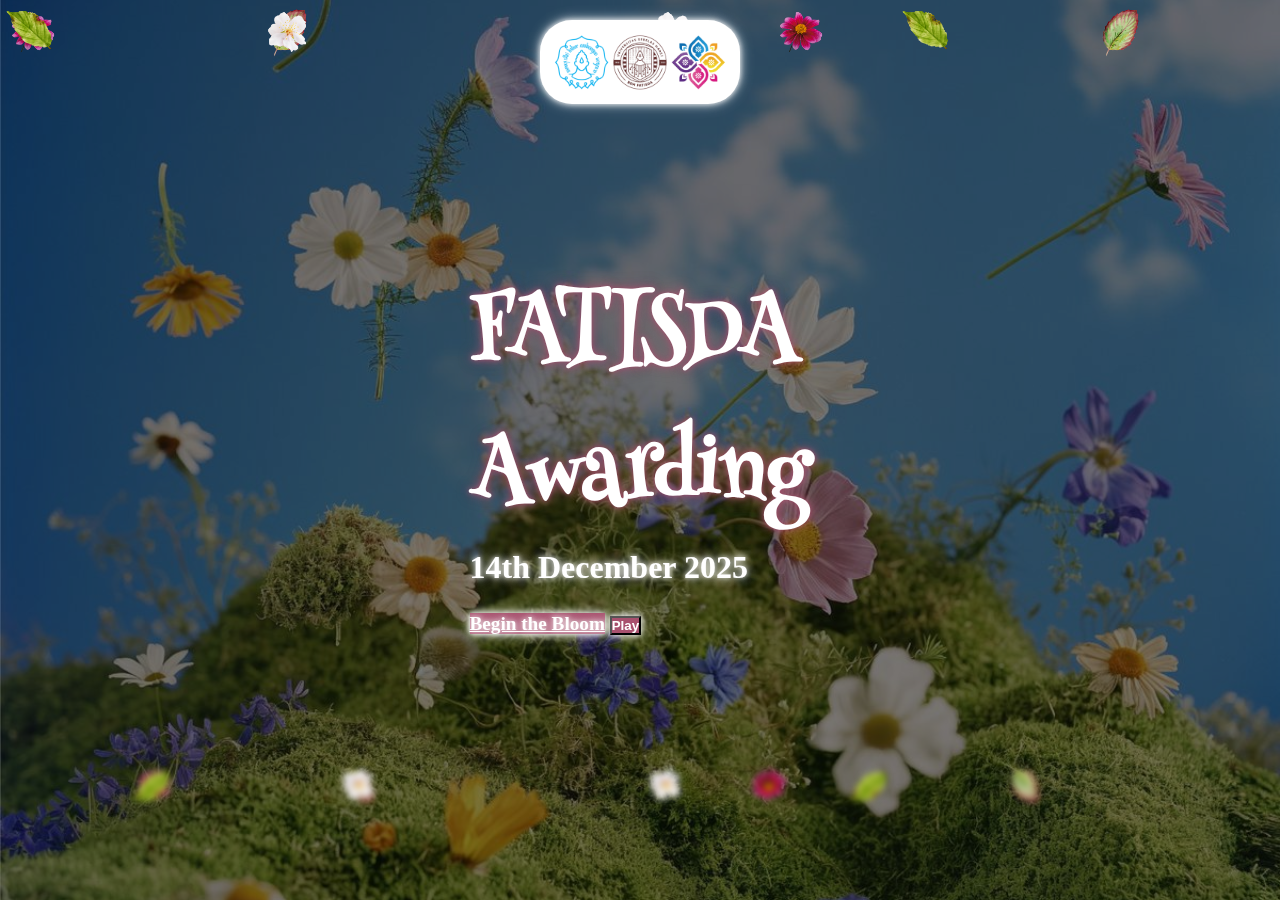
<file: index.html>
<!doctype html>
<html lang="en">
  <head>
    <meta charset="utf-8">
    <meta name="viewport" content="width=device-width, initial-scale=1">
    <title>FATISDA AWARDING</title>
    
    <link href="https://cdn.jsdelivr.net/npm/bootstrap@5.3.8/dist/css/bootstrap.min.css" rel="stylesheet" integrity="sha384-sRIl4kxILFvY47J16cr9ZwB07vP4J8+LH7qKQnuqkuIAvNWLzeN8tE5YBujZqJLB" crossorigin="anonymous">
    <link rel="preconnect" href="https://fonts.googleapis.com">
    <link rel="preconnect" href="https://fonts.gstatic.com" crossorigin>
    <link href="https://fonts.googleapis.com/css2?family=Henny+Penny&family=Mountains+of+Christmas:wght@400;700&display=swap" rel="stylesheet">
    <link rel="stylesheet" href="styles.css">
    <link rel="stylesheet" href="bg.css">
    </head>
  <body>

    <section id="hero" class="hero w-100 h-100 p-3 mx-auto text-center d-flex justify-content-center align-items-center">
            
        <div class="set" style="pointer-events:none;">

            <div><img src="img/daun1.png"></div>
            <div><img src="img/bunga1.png"></div>
            <div><img src="img/daun2.png"></div>
            <div><img src="img/bunga2.png"></div>
            <div><img src="img/daun1.png"></div>
            <div><img src="img/bunga1.png"></div>
            <div><img src="img/daun2.png"></div>
            <div><img src="img/bunga2.png"></div>
        </div>

        <div class="set set2">
            <div><img src="img/daun1.png"></div>
            <div><img src="img/bunga1.png"></div>
            <div><img src="img/daun2.png"></div>
            <div><img src="img/bunga2.png"></div>
            <div><img src="img/daun1.png"></div>
            <div><img src="img/bunga1.png"></div>
            <div><img src="img/daun2.png"></div>
            <div><img src="img/bunga2.png"></div>
        </div>

        <div class="set set3">
            <div><img src="img/daun1.png"></div>
            <div><img src="img/bunga1.png"></div>
            <div><img src="img/daun2.png"></div>
            <div><img src="img/bunga2.png"></div>
            <div><img src="img/daun1.png"></div>
            <div><img src="img/bunga1.png"></div>
            <div><img src="img/daun2.png"></div>
            <div><img src="img/bunga2.png"></div>
        </div>

        <main>
          <img src="img/logofix.png" alt="Arunika Aksara Logo" class="mb-4 logo-img">
            <h1 class="glow">FATISDA</h1> 
            <h1 class="glow">Awarding</h1>
            <h3 class="glow">14th December 2025</h3>
            <a href="envelope.html" class="btn btn-lg">Begin the Bloom</a>
            <button class="btn btn-lg" onclick="toggleMusic()" id="musicBtn">Play</button>

            <audio id="bgMusic" src="audio/coffeetime.mp3" loop></audio>
        </main>

    </section>

    <script>
function playMusic() {
    const music = document.getElementById("bgMusic");
    music.play();
}
</script>

<script>
let isPlaying = false;

function toggleMusic() {
    const music = document.getElementById("bgMusic");
    const btn = document.getElementById("musicBtn");

    if (!isPlaying) {
        music.play();
        isPlaying = true;
        btn.innerText = "Pause"; 
    } else {
        music.pause();
        isPlaying = false;
        btn.innerText = "Play"; 
    }
}
</script>
    
    <script src="https://cdn.jsdelivr.net/npm/bootstrap@5.3.8/dist/js/bootstrap.bundle.min.js" integrity="sha384-FKyoEForCGlyvwx9Hj09JcYn3nv7wiPVlz7YYwJrWVcXK/BmnVDxM+D2scQbITxI" crossorigin="anonymous"></script>
  </body>

</html>
</file>
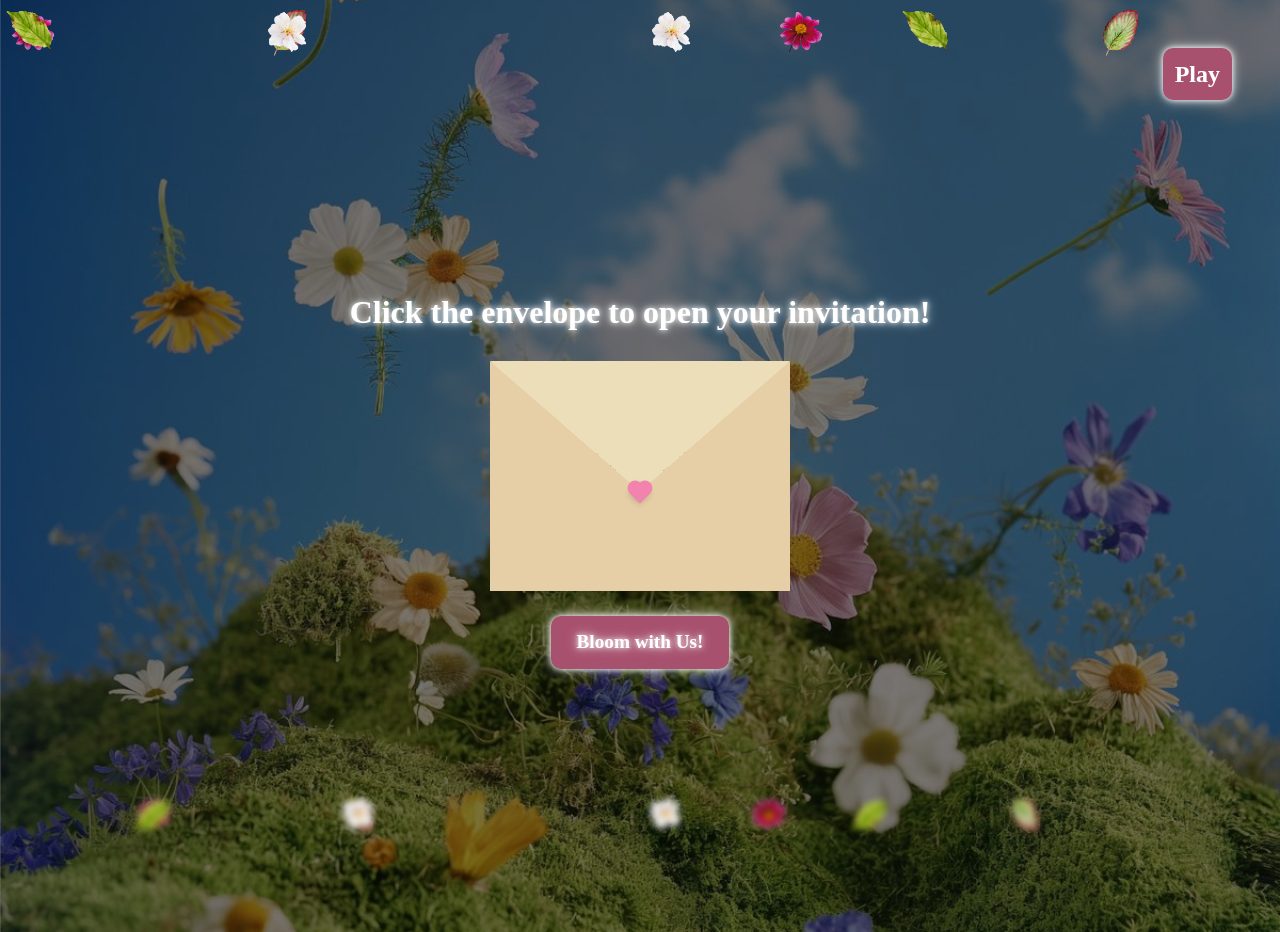
<file: envelope.html>
<!doctype html>
<html lang="en">
  <head>
    <meta charset="utf-8">
    <meta name="viewport" content="width=device-width, initial-scale=1">
    <title>FATISDA AWARDING</title>

    <link href="https://cdn.jsdelivr.net/npm/bootstrap@5.3.8/dist/css/bootstrap.min.css" rel="stylesheet">
    <link rel="preconnect" href="https://fonts.googleapis.com">
    <link rel="preconnect" href="https://fonts.gstatic.com" crossorigin>
    <link href="https://fonts.googleapis.com/css2?family=Henny+Penny&family=Mountains+of+Christmas:wght@400;700&display=swap" rel="stylesheet">
    <link rel="stylesheet" href="styles.css">
    <link rel="stylesheet" href="bg.css">
</head>

<body>
    <section class="hero w-100 h-100 p-3 mx-auto d-flex justify-content-center align-items-center">
<div class="fallen-bg">
    <div class="set" style="pointer-events:none;">
            <div><img src="img/daun1.png"></div>
            <div><img src="img/bunga1.png"></div>
            <div><img src="img/daun2.png"></div>
            <div><img src="img/bunga2.png"></div>
            <div><img src="img/daun1.png"></div>
            <div><img src="img/bunga1.png"></div>
            <div><img src="img/daun2.png"></div>
            <div><img src="img/bunga2.png"></div>
        </div>

        <div class="set set2">
            <div><img src="img/daun1.png"></div>
            <div><img src="img/bunga1.png"></div>
            <div><img src="img/daun2.png"></div>
            <div><img src="img/bunga2.png"></div>
            <div><img src="img/daun1.png"></div>
            <div><img src="img/bunga1.png"></div>
            <div><img src="img/daun2.png"></div>
            <div><img src="img/bunga2.png"></div>
        </div>

        <div class="set set3">
            <div><img src="img/daun1.png"></div>
            <div><img src="img/bunga1.png"></div>
            <div><img src="img/daun2.png"></div>
            <div><img src="img/bunga2.png"></div>
            <div><img src="img/daun1.png"></div>
            <div><img src="img/bunga1.png"></div>
            <div><img src="img/daun2.png"></div>
            <div><img src="img/bunga2.png"></div>
        </div>
        

<div class="main-wrapper">
<div class="title-text">
        <h3 class="mb-4 glow">Click the envelope to open your invitation!</h3>
    </div>

    <div class="envelope-wrapper">
        <div class="envelope">
            <div class="letter">
                <div class="text">
                    <p><strong>Dear,You.</strong></p>
                    <p>With heartfelt joy, we invite you to join us to <strong>FATISDA Awarding!</strong> 🌸</p>
                </div>
            </div>
        </div>
        <div class="heart"></div>
    </div>

    <a href="rsvp.html" class="rsvp-btn">Bloom with Us!</a>
    <button class="music-btn" onclick="toggleMusic()" id="musicBtn">Play</button>
    <audio id="bgMusic" src="audio/hamster.mp3" loop></audio>
    </div>

    <script>
        const envelope = document.querySelector('.envelope-wrapper');
        envelope.addEventListener('click', () => {
            envelope.classList.toggle('flap');
        });
    </script>
    <script>
function playMusic() {
    const music = document.getElementById("bgMusic");
    music.play();
}
</script>

<script>
let isPlaying = false;

function toggleMusic() {
    const music = document.getElementById("bgMusic");
    const btn = document.getElementById("musicBtn");

    if (!isPlaying) {
        music.play();
        isPlaying = true;
        btn.innerText = "Pause"; 
    } else {
        music.pause();
        isPlaying = false;
        btn.innerText = "Play"; 
    }
}
</script>
</body>

</html>
</file>
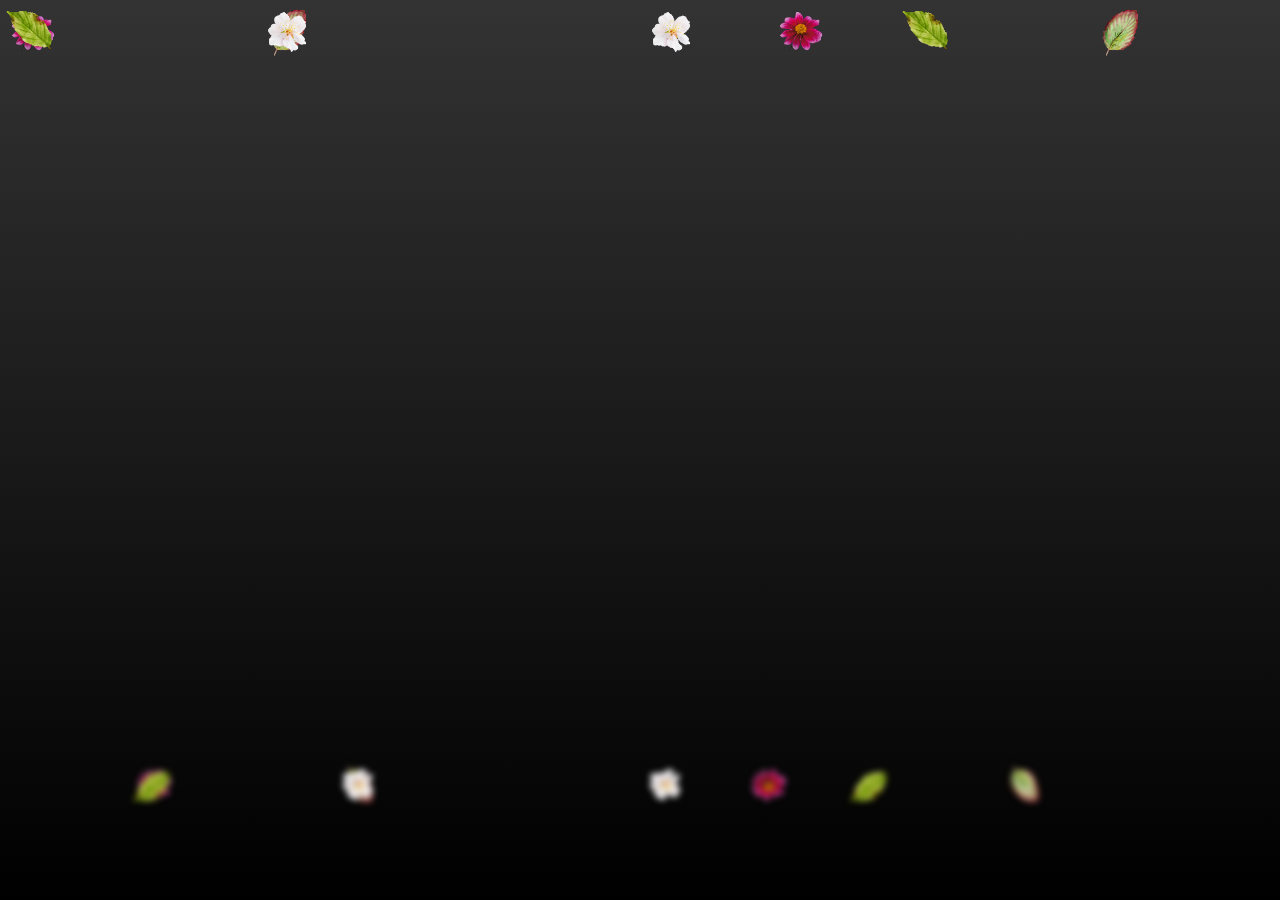
<file: fallen.html>
<!DOCTYPE html>
<html>
<head>
    <link rel="stylesheet" href="bg.css">
    <link rel="stylesheet" href="styles.css">   
    <meta charset="UTF-8">  
    <meta name="viewport" content="width=device-width, initial-scale=1.0">

    </style>
</head>
<body>
    
    <section id="leaves-background">
        <div class="set">
            <div><img src="img/daun1.png"></div>
            <div><img src="img/bunga1.png"></div>
            <div><img src="img/daun2.png"></div>
            <div><img src="img/bunga2.png"></div>
            <div><img src="img/daun1.png"></div>
            <div><img src="img/bunga1.png"></div>
            <div><img src="img/daun2.png"></div>
            <div><img src="img/bunga2.png"></div>
        </div>

        <div class="set set2">
            <div><img src="img/daun1.png"></div>
            <div><img src="img/bunga1.png"></div>
            <div><img src="img/daun2.png"></div>
            <div><img src="img/bunga2.png"></div>
            <div><img src="img/daun1.png"></div>
            <div><img src="img/bunga1.png"></div>
            <div><img src="img/daun2.png"></div>
            <div><img src="img/bunga2.png"></div>
        </div>

        <div class="set set3">
            <div><img src="img/daun1.png"></div>
            <div><img src="img/bunga1.png"></div>
            <div><img src="img/daun2.png"></div>
            <div><img src="img/bunga2.png"></div>
            <div><img src="img/daun1.png"></div>
            <div><img src="img/bunga1.png"></div>
            <div><img src="img/daun2.png"></div>
            <div><img src="img/bunga2.png"></div>
        </div>
    </section>
</body>
</html>
</file>
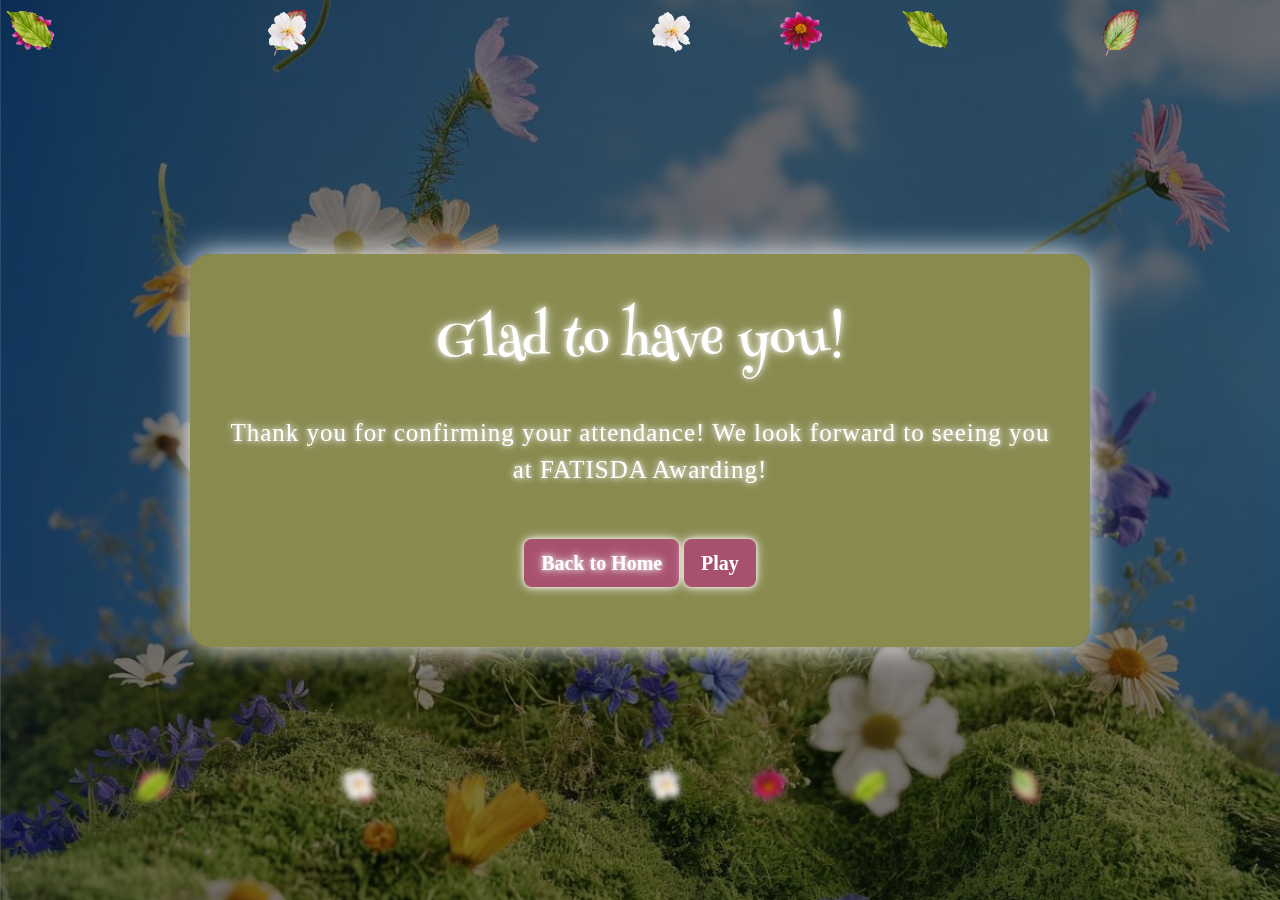
<file: hadir.html>
<!doctype html>
<html lang="en">
  <head>
    <meta charset="utf-8">
    <meta name="viewport" content="width=device-width, initial-scale=1">
    <title>FATISDA AWARDING</title>
    
    <link href="https://cdn.jsdelivr.net/npm/bootstrap@5.3.8/dist/css/bootstrap.min.css" rel="stylesheet">
    <link rel="preconnect" href="https://fonts.googleapis.com">
    <link rel="preconnect" href="https://fonts.gstatic.com" crossorigin>
    <link href="https://fonts.googleapis.com/css2?family=Henny+Penny&family=Mountains+of+Christmas:wght@400;700&display=swap" rel="stylesheet">
   
    <link rel="stylesheet" href="styles.css">
    <link rel="stylesheet" href="bg.css">
  </head>

  <body>
    <section id="hero" class="hero w-100 h-100 p-3 mx-auto d-flex justify-content-center align-items-center">
      <div class="set" style="pointer-events:none;">

            <div><img src="img/daun1.png"></div>
            <div><img src="img/bunga1.png"></div>
            <div><img src="img/daun2.png"></div>
            <div><img src="img/bunga2.png"></div>
            <div><img src="img/daun1.png"></div>
            <div><img src="img/bunga1.png"></div>
            <div><img src="img/daun2.png"></div>
            <div><img src="img/bunga2.png"></div>
        </div>

        <div class="set set2">
            <div><img src="img/daun1.png"></div>
            <div><img src="img/bunga1.png"></div>
            <div><img src="img/daun2.png"></div>
            <div><img src="img/bunga2.png"></div>
            <div><img src="img/daun1.png"></div>
            <div><img src="img/bunga1.png"></div>
            <div><img src="img/daun2.png"></div>
            <div><img src="img/bunga2.png"></div>
        </div>

        <div class="set set3">
            <div><img src="img/daun1.png"></div>
            <div><img src="img/bunga1.png"></div>
            <div><img src="img/daun2.png"></div>
            <div><img src="img/bunga2.png"></div>
            <div><img src="img/daun1.png"></div>
            <div><img src="img/bunga1.png"></div>
            <div><img src="img/daun2.png"></div>
            <div><img src="img/bunga2.png"></div>
        </div>

      <div class="end-box">

        <h2 class="title">Glad to have you!</h2>
        <p class="desc">Thank you for confirming your attendance! We look forward to seeing you at FATISDA Awarding!</p>

        <a href="index.html" class="btn btn-lg">Back to Home</a>
<button class="btn btn-lg" onclick="toggleMusic()" id="musicBtn">Play</button>

            <audio id="bgMusic" src="audio/toro.mp3" loop></audio>
      </div>

    </section>

    <script>
function playMusic() {
    const music = document.getElementById("bgMusic");
    music.play();
}
</script>

<script>
let isPlaying = false;

function toggleMusic() {
    const music = document.getElementById("bgMusic");
    const btn = document.getElementById("musicBtn");

    if (!isPlaying) {
        music.play();
        isPlaying = true;
        btn.innerText = "Pause"; 
    } else {
        music.pause();
        isPlaying = false;
        btn.innerText = "Play"; 
    }
}
</script>
      </div>
    </section>
  </body>

</html>
</file>
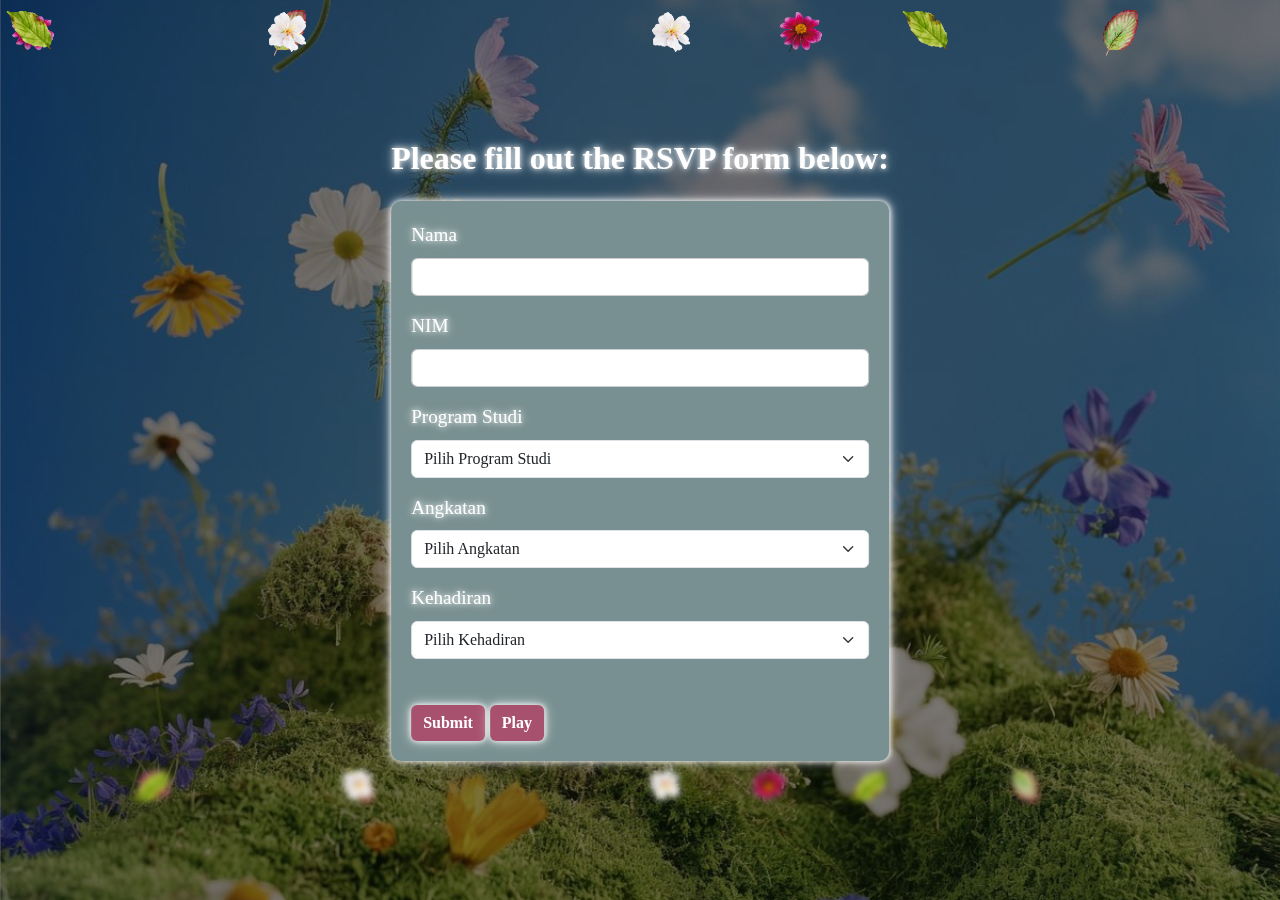
<file: rsvp.html>
<!doctype html>
<html lang="en">
  <head>
    <meta charset="utf-8">
    <meta name="viewport" content="width=device-width, initial-scale=1">
    <title>Arunika Aksara</title>
    
    <link href="https://cdn.jsdelivr.net/npm/bootstrap@5.3.8/dist/css/bootstrap.min.css" rel="stylesheet">
    <link rel="preconnect" href="https://fonts.googleapis.com">
    <link rel="preconnect" href="https://fonts.gstatic.com" crossorigin>
    <link href="https://fonts.googleapis.com/css2?family=Henny+Penny&family=Mountains+of+Christmas:wght@400;700&display=swap" rel="stylesheet">
   
    <link rel="stylesheet" href="styles.css">
    <link rel="stylesheet" href="bg.css">
  </head>

  <body>
    <section id="hero" class="hero w-100 h-100 p-3 mx-auto d-flex justify-content-center align-items-center">

      <div class="set" style="pointer-events:none;">

            <div><img src="img/daun1.png"></div>
            <div><img src="img/bunga1.png"></div>
            <div><img src="img/daun2.png"></div>
            <div><img src="img/bunga2.png"></div>
            <div><img src="img/daun1.png"></div>
            <div><img src="img/bunga1.png"></div>
            <div><img src="img/daun2.png"></div>
            <div><img src="img/bunga2.png"></div>
        </div>

        <div class="set set2">
            <div><img src="img/daun1.png"></div>
            <div><img src="img/bunga1.png"></div>
            <div><img src="img/daun2.png"></div>
            <div><img src="img/bunga2.png"></div>
            <div><img src="img/daun1.png"></div>
            <div><img src="img/bunga1.png"></div>
            <div><img src="img/daun2.png"></div>
            <div><img src="img/bunga2.png"></div>
        </div>

        <div class="set set3">
            <div><img src="img/daun1.png"></div>
            <div><img src="img/bunga1.png"></div>
            <div><img src="img/daun2.png"></div>
            <div><img src="img/bunga2.png"></div>
            <div><img src="img/daun1.png"></div>
            <div><img src="img/bunga1.png"></div>
            <div><img src="img/daun2.png"></div>
            <div><img src="img/bunga2.png"></div>
        </div>

        <div class = "title-text-rsvp">
          <h3 class="mb-4 glow">Please fill out the RSVP form below:</h3>

        <form method="POST" action="https://script.google.com/macros/s/AKfycbyCpxudiDicgEt-RGAU7wSOBxSA-VfnBJWofn2J0rF1Swps9n4dORLWMZHCs3A2wpGzyw/exec" id="my-form">
            <div class="form-container">

        <div class="mb-3">
          <label for="Nama" class="form-label">Nama</label>
          <input type="text" class="form-control" id="Nama" name="Nama" required> 
        </div>

        <div class="mb-3">
          <label for="NIM" class="form-label">NIM</label>
          <input type="text" class="form-control" id="NIM" name="NIM" required>
        </div>

        <div class="mb-3">
          <label for="Prodi" class="form-label">Program Studi</label>
          <select class="form-select" id="Prodi" name="Prodi">
            <option selected>Pilih Program Studi</option>
            <option value="Informatika">Informatika</option>
            <option value="Sains Data">Sains Data</option>
          </select>
        </div>

        <div class="mb-3">
          <label for="Angkatan" class="form-label">Angkatan</label>
          <select class="form-select" id="Angkatan" name="Angkatan">
            <option selected>Pilih Angkatan</option>
            <option value="2022">2022</option>
            <option value="2023">2023</option>
            <option value="2024">2024</option>
            <option value="2025">2025</option>
          </select>
        </div>

        <div class="mb-3">
          <label for="Kehadiran" class="form-label">Kehadiran</label>
          <select class="form-select" id="Kehadiran" name="Kehadiran">
            <option selected>Pilih Kehadiran</option>
            <option value="Hadir">Hadir</option>
            <option value="Tidak Hadir">Tidak Hadir</option>
          </select>
        </div>

        <button type="submit" class="btn btn-primary">Submit</button>
        <button class="btn btn-primary" onclick="toggleMusic()" id="musicBtn">Play</button>
</div>
</form>    
<audio id="bgMusic" src="audio/bunny.mp3" loop></audio>
    </section>

    <script src="https://cdn.jsdelivr.net/npm/bootstrap@5.3.8/dist/js/bootstrap.bundle.min.js"></script>

      <script>
window.addEventListener("load", function() {
  const form = document.getElementById('my-form');

  form.addEventListener("submit", function(e) {
    e.preventDefault();
    const data = new FormData(form);
    const action = form.action;

    const kehadiran = document.getElementById("Kehadiran").value;

    fetch(action, {
      method: 'POST',
      body: data,
    })
    .then(() => {
      if (kehadiran === "Hadir") {
        window.location.href = "hadir.html";
      } else if (kehadiran === "Tidak Hadir") {
        window.location.href = "tdkhadir.html";
      }
    });
  });
});
</script>
<script>
function playMusic() {
    const music = document.getElementById("bgMusic");
    music.play();
}
</script>
<script> 
  
  let isPlaying = false;
  
  function toggleMusic() {
    const music = document.getElementById("bgMusic");
    const btn = document.getElementById("musicBtn");

    if (!isPlaying) {
        music.play();
        isPlaying = true;
        btn.innerText = "Pause"; 
    } else {
        music.pause();
        isPlaying = false;
        btn.innerText = "Play"; 
    }
}
</script>
</body>

</html>
</file>
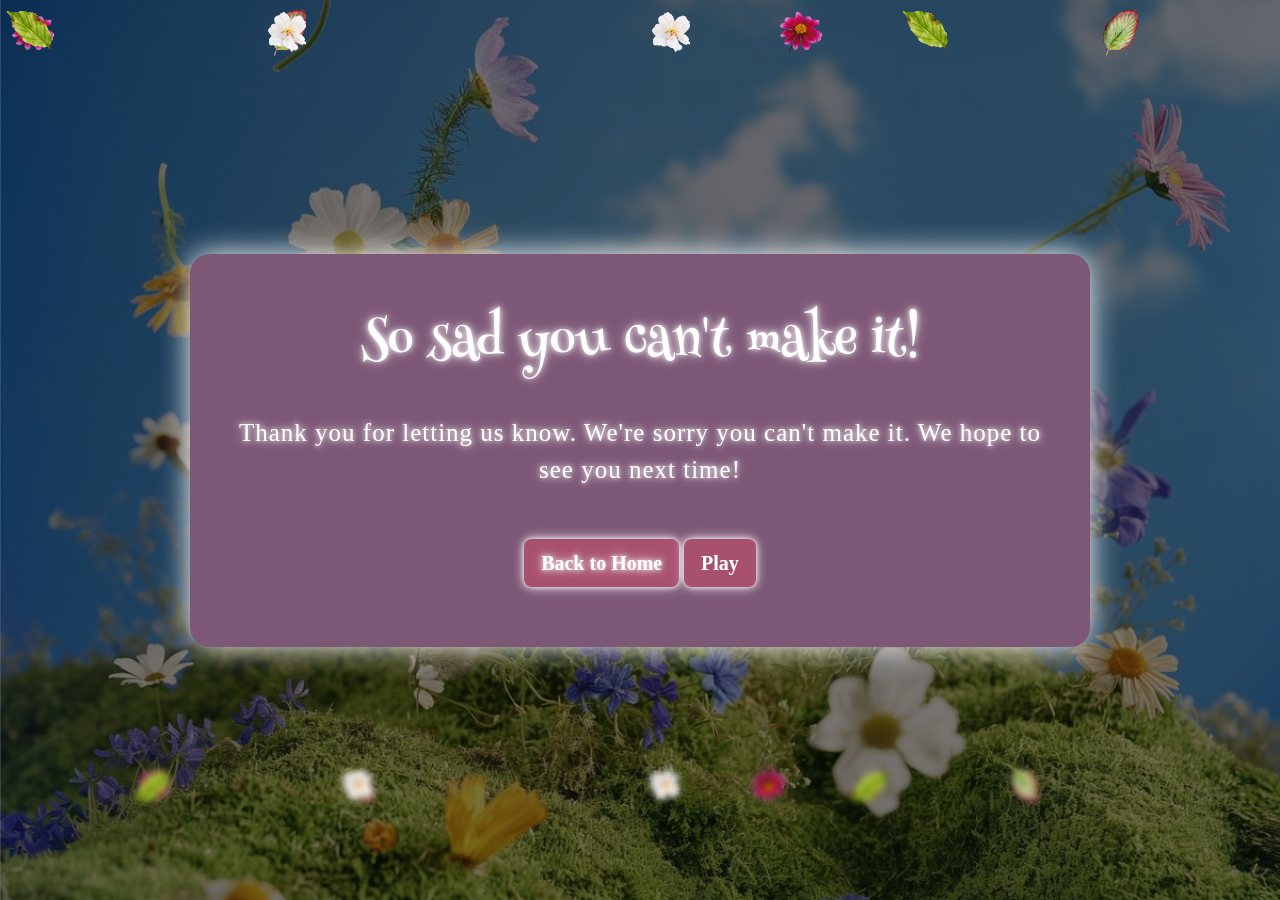
<file: tdkhadir.html>
<!doctype html>
<html lang="en">
  <head>
    <meta charset="utf-8">
    <meta name="viewport" content="width=device-width, initial-scale=1">
    <title>FATISDA Awarding</title>
    
    <link href="https://cdn.jsdelivr.net/npm/bootstrap@5.3.8/dist/css/bootstrap.min.css" rel="stylesheet">
    <link rel="preconnect" href="https://fonts.googleapis.com">
    <link rel="preconnect" href="https://fonts.gstatic.com" crossorigin>
    <link href="https://fonts.googleapis.com/css2?family=Henny+Penny&family=Mountains+of+Christmas:wght@400;700&display=swap" rel="stylesheet">
   
    <link rel="stylesheet" href="styles.css">
    <link rel="stylesheet" href="bg.css">
  </head>

  <body>
    <section id="hero" class="hero w-100 h-100 p-3 mx-auto d-flex justify-content-center align-items-center">
      
<div class="set" style="pointer-events:none;">

            <div><img src="img/daun1.png"></div>
            <div><img src="img/bunga1.png"></div>
            <div><img src="img/daun2.png"></div>
            <div><img src="img/bunga2.png"></div>
            <div><img src="img/daun1.png"></div>
            <div><img src="img/bunga1.png"></div>
            <div><img src="img/daun2.png"></div>
            <div><img src="img/bunga2.png"></div>
        </div>

        <div class="set set2">
            <div><img src="img/daun1.png"></div>
            <div><img src="img/bunga1.png"></div>
            <div><img src="img/daun2.png"></div>
            <div><img src="img/bunga2.png"></div>
            <div><img src="img/daun1.png"></div>
            <div><img src="img/bunga1.png"></div>
            <div><img src="img/daun2.png"></div>
            <div><img src="img/bunga2.png"></div>
        </div>

        <div class="set set3">
            <div><img src="img/daun1.png"></div>
            <div><img src="img/bunga1.png"></div>
            <div><img src="img/daun2.png"></div>
            <div><img src="img/bunga2.png"></div>
            <div><img src="img/daun1.png"></div>
            <div><img src="img/bunga1.png"></div>
            <div><img src="img/daun2.png"></div>
            <div><img src="img/bunga2.png"></div>
        </div>

      <div class="end2-box">

        <h2 class="title">So sad you can't make it!</h2>
        <p class="desc">Thank you for letting us know. We're sorry you can't make it. We hope to see you next time!</p>

        <a href="index.html" class="btn btn-lg">Back to Home</a>
<button class="btn btn-lg" onclick="toggleMusic()" id="musicBtn">Play</button>
<audio id="bgMusic" src="audio/purple.mp3" loop></audio>
      </div>
    </section>

  </body>
  <script>
function playMusic() {
    const music = document.getElementById("bgMusic");
    music.play();
}
</script>
<script> 
  
  let isPlaying = false;
  
  function toggleMusic() {
    const music = document.getElementById("bgMusic");
    const btn = document.getElementById("musicBtn");

    if (!isPlaying) {
        music.play();
        isPlaying = true;
        btn.innerText = "Pause"; 
    } else {
        music.pause();
        isPlaying = false;
        btn.innerText = "Play"; 
    }
}
</script>
</body>

</html>
</file>
<file: styles.css>
:root {
    --peach: #a8516e;
    --hover: #75384D;
    --bg: img/bg5.jpg;
    --shadow: 0 0 5px rgba(255, 255, 255, 0.8),
                  0 0 10px rgba(255, 255, 255, 0.6),
                  0 0 15px rgba(255, 255, 255, 0.4);

}
@keyframes FadeIn {
    from {
        opacity: 0;
    }
    to {
        opacity: 1;
    }
    

}

body {
    font-size: 1.2rem;
    font-family: 'Mountains of Christmas', cursive;
    text-shadow: var(--shadow);
    color: #ffffff; 

}

body::before {
content: "";
position: fixed;
top: 0;
left: 0;
width: 100%;
height: 100%;
background-image: url(img/bg5.jpg);
background-size: cover;
background-position: center;
background-repeat: no-repeat;
background-color: rgba(7, 7, 6, 0.548);
backdrop-filter: blur(0.125rem);
background-blend-mode: overlay;
z-index: -2;

}


.logo-img {
    background-origin: padding-box;
    border-radius: 2rem;
    background-color: rgb(255, 255, 255);
    padding:0.625rem;
    width: 12.5rem;
    margin-bottom: 0.625rem;
    position: absolute;   
    top: 1.25rem;            
    left: 50%;            
    transform: translateX(-50%); 
    box-shadow: var(--shadow);
    z-index: 20;
    animation: FadeIn 1s ease-in-out !important;      
}

.hero::before {
content: "";
position: absolute;
top: 0;
left: 0;
width: 100%;
height: 100%;
background-image: url(img/bg5.jpg);
z-index: -1;
background-size: cover;
background-position: center;
background-repeat: no-repeat;
background-color: rgba(7, 7, 6, 0.548);
backdrop-filter: blur(0.125rem);
background-blend-mode: overlay;

}

.hero {
    position: relative;
    min-height: 100vh;
}

.hero h1 {
    font-family: 'Henny Penny', cursive;
    font-size: 5rem;
    font-weight: 700;
    color: #fff;
    text-shadow:  0 0 5px rgba(168,81,110, 0.8),
                  0 0 10px rgba(168,81,110, 0.6),
                  0 0 15px rgba(168,81,110, 0.4);
    animation: glow 2s ease-in-out infinite alternate, FadeIn 1s ease-in-out !important;
}
.hero h3 {
    font-family: 'Mountains of Christmas', cursive;
    font-size: 2rem;
    font-weight: 700;
    color: #ffffff;
    text-shadow:  0 0 5px rgba(255, 255, 255, 0.8),
                  0 0 10px rgba(255, 255, 255, 0.6),
                  0 0 15px rgba(255, 255, 255, 0.4);
    animation: FadeIn 1s ease-in-out;
}

.hero .btn {
    background-color: var(--peach);
    color: #fff;
    font-weight: 600;
    box-shadow: var(--shadow);
    transition: background-color 0.3s, color 0.3s;
    margin-top: 1.875rem;
    animation: FadeIn 1s ease-in-out;
}

.hero .btn:hover {
    background-color:  var(--hover);
    color: #fff;
}

.wrrapper {
    background-color: var(--bg);
    padding: 3.125rem 1.25rem;
    text-align: center;
}

.main-wrapper {
    position: relative;
    z-index: 10;
    width: 100%;
    max-width: 40rem;
    pointer-events: auto;

}
.glow {
    animation: glow 2s ease-in-out infinite alternate;
}

@keyframes glow {
    from {
        text-shadow: 0 0 5px rgba(150,120,182, 0.8),
                  0 0 10px rgba(150,120,182, 0.6),
                  0 0 15px rgba(150,120,182, 0.4);
    }
    to {
        text-shadow: 0 0 15px rgba(150,120,182, 0.8),
                  0 0 20px rgba(150,120,182, 0.6),
                  0 0 25px rgba(150,120,182, 0.4);
    }
    
}

.label {
    font-weight: 600;
    color: #ffffff;
    text-shadow: var(--shadow);
}

.form-container {
background-color: #789091;
padding: 1.25rem;
border-radius: 0.625rem;
box-shadow: var(--shadow);
width: 100%;
max-width: 31.25rem;
max-height: fit-content;
margin: 0 auto;
position: relative;
left: 50%;
transform: translateX(-50%);
box-sizing: border-box;
animation: FadeIn 1s ease-in-out;

}
#Nama, #NIM, #Prodi, #Angkatan, #Kehadiran {
    box-shadow: none;
}
input.form-control, select.form-control {
    background-color: #ffffff;
    border: 0.0625rem solid #ccc;
    box-shadow: var(--shadow);
}

button.btn-primary {
    background-color: var(--peach);
    border: none;
    box-shadow: var(--shadow);
    animation: FadeIn 1s ease-in-out;
}

button.btn-primary:hover {
    background-color:  var(--hover);
    
} 

button.music-btn {
    font-size: 1.5rem !important;
    font-weight: 700;
    animation: glow 2s ease-in-out infinite alternate, FadeIn 1s ease-in-out;
    padding: 0.5rem 0.75rem;
    border-radius: 0.625rem;
    color: #fff;
    cursor: pointer !important;
    background-color: var(--peach);
    border: none;
    box-shadow: var(--shadow);

    position: fixed;      
    top: 3rem;         
    right: 3rem;       

    z-index: 9999;        
}
button.music-btn:hover {
    background-color: var(--hover);

}


:root{
  --primary: #fff;
  --bg-color: rgb(5, 53, 61);
  --bg-envelope-color: #f5edd1;
  --envelope-tab: #ecdeb8;
  --envelope-cover: #e6cfa7;
  --shadow-color: rgba(0, 0, 0, 0.2);
  --txt-color: #444;
  --heart-color: #f283ae;
}
body{
  margin: 0;
  padding: 0;
  box-sizing: border-box;
  display: flex;
  align-items: center;
  justify-content: center;

}
.container > .envelope-wrapper {
  background: var(--bg-envelope-color);
  box-shadow: 0 0 2.5rem var(--shadow-color);
  animation: FadeIn 1s ease-in-out;
}
.envelope-wrapper > .envelope {
position: relative;
width: 18.75rem;
height: 14.375rem;
animation: FadeIn 1s ease-in-out;
}
.envelope-wrapper > .envelope::before {
content: "";
position: absolute;
top: 0;
z-index: 2;
border-top: 8.125rem solid var(--envelope-tab);
border-right: 9.375rem solid transparent;
border-left: 9.375rem solid transparent;
transform-origin: top;
transition: all 0.5s ease-in-out 0.7s;
animation: FadeIn 1s ease-in-out;
}
.envelope-wrapper > .envelope::after {
content: "";
position: absolute;
z-index: 2;
width: 0;
height: 0;
border-top: 8.125rem solid transparent;
border-right: 9.375rem solid var(--envelope-cover);
border-bottom: 6.25rem solid var(--envelope-cover);
border-left: 9.375rem solid var(--envelope-cover);
animation: FadeIn 1s ease-in-out;
}
.envelope > .letter {
position: absolute;
right: 23%;
bottom: 0;
width: 54%;
height: 85%;
background: var(--primary);
text-align: center;
transition: all 1s ease-in-out;
box-shadow: 0 0 0.3125rem var(--shadow-color);
padding: 1.25rem 0.625rem;
animation: FadeIn 1s ease-in-out;
}

.envelope > .letter > .text {
  font-family: 'Nothing You Could Do', cursive;
  color: var(--txt-color);
  text-align: left;
  font-size: 0.625rem;
  animation: FadeIn 1s ease-in-out;
}
.heart {
position: absolute;
top: 53%;
left: 50%;
width: 0.9375rem;
height: 0.9375rem;
background: var(--heart-color);
z-index: 4;
transform: translate(-50%, -50%) rotate(45deg);
transition: transform 0.5s ease-in-out 1s;
box-shadow: 0 0.0625rem 0.375rem var(--shadow-color);
cursor: pointer;
animation: FadeIn 1s ease-in-out;
}
.heart:before,
.heart:after {
content: "";
position: absolute;
width: 0.9375rem;
height: 0.9375rem;
background-color: var(--heart-color);
border-radius: 50%;
animation: FadeIn 1s ease-in-out;
}
.heart:before {
  top: -0.46875rem;
}
.heart:after {
  right: 0.46875rem;
}
.flap > .envelope:before {
  transform: rotateX(180deg);
  z-index: 0;
}
.flap > .envelope > .letter {
  bottom: 6.25rem;
  transform: scale(1.5);
  transition-delay: 1s;
}
.flap > .heart {
  transform: rotate(90deg);
  transition-delay: 0.4s;
}

.envelope-section {
    display: flex;
    flex-direction: column;
    align-items: center;
    gap: 1.5625rem; 
}

.container {
    height: 100vh;
    display: flex;
    align-items: center;
    justify-content: center;
}

.rsvp-btn {
    display: inline-block;
    background-color: var(--peach);
    padding: 0.75rem 1.625rem;
    border-radius: 0.625rem;
    color: #fff;
    font-weight: 600;
    text-decoration: none;
    box-shadow: var(--shadow);
    transition: 0.3s;
    animation: FadeIn 1s ease-in-out;
}

.rsvp-btn:hover {
    background-color:var(--hover);
}

.main-wrapper {
    min-height: 100vh;
    display: flex;
    flex-direction: column;
    justify-content: center;
    align-items: center;
    gap: 1.5625rem;
}

.envelope-wrapper {
    background: transparent !important;
    box-shadow: none !important;
}

.envelope-wrapper > .envelope {
    width: 18.75rem;
    height: 14.375rem;
    background: var(--bg-envelope-color);
    position: relative;
    overflow: visible;
    border-radius: 0.3125rem;
}

.envelope-wrapper > .envelope:before {
    border-top: 8.125rem solid var(--envelope-tab);
}

.envelope-wrapper > .envelope:after {
    border-bottom: 6.25rem solid var(--envelope-cover);
}

.rsvp-btn {
    background-color: var(--peach);
    padding: 0.75rem 1.625rem;
    border-radius: 0.625rem;
    color: #fff;
    text-decoration: none;
    font-weight: bold;
    box-shadow: var(--shadow);
    transition: 0.3s;
}

.rsvp-btn:hover {
    background-color: var(--hover);
}

.envelope.open .letter {
    top: -15rem;
    transition: 0.8s ease-out;
}
.envelope.open .heart {
    transform: translate(-50%, -50%) rotate(45deg);

}
.envelope.open::before {
    transform: rotateX(180deg);
    transition: all 0.5s ease-in-out 0.2s;
}
.envelope.open::after {
    border-bottom-color: var(--envelope-tab);
    transition: all 0.5s ease-in-out 0.2s;
}
.envelope.open .letter {
    top: -12.5rem;
    transition: 0.8s ease-out;
}
.flap > .envelope.open .letter {
    top: -18.75rem;
    transform: scale(1.5);
    transition-delay: 0.5s;
    
}

.container {
    height: 100vh;
    display: flex;
    align-items: center;
    justify-content: center;
}

.rsvp-btn {
    display: inline-block;
    background-color: var(--peach);
    padding: 0.75rem 1.625rem;
    border-radius: 0.625rem;
    color: #fff;
    font-weight: 600;
    text-decoration: none;
    box-shadow: var(--shadow);
    transition: 0.3s;
    animation: FadeIn 1s ease-in-out;
}

.rsvp-btn:hover {
    background-color:  var(--hover);
}

.main-wrapper {
    min-height: 100vh;
    display: flex;
    flex-direction: column;
    justify-content: center;
    align-items: center;
    gap: 1.5625rem;
}

.envelope-wrapper {
    background: transparent !important;
    box-shadow: none !important;
}

.envelope-wrapper > .envelope {
    width: 18.75rem;
    height: 14.375rem;
    background: var(--bg-envelope-color);
    position: relative;
    overflow: visible;
    border-radius: 0.3125rem;
}

.envelope-wrapper > .envelope:before {
    border-top: 8.125rem solid var(--envelope-tab);
}

.envelope-wrapper > .envelope:after {
    border-bottom: 6.25rem solid var(--envelope-cover);
}

.rsvp-btn {
    background-color: var(--peach);
    padding: 0.75rem 1.625rem;
    border-radius: 0.625rem;
    color: #fff;
    text-decoration: none;
    font-weight: bold;
    box-shadow: var(--shadow);
    transition: 0.3s;
}

.rsvp-btn:hover {
    background-color:  var(--hover);
}

.envelope.open .letter {
    top: -15rem;
    transition: 0.8s ease-out;
}
.envelope.open .heart {
    transform: translate(-50%, -50%) rotate(45deg);

}
.envelope.open::before {
    transform: rotateX(180deg);
    transition: all 0.5s ease-in-out 0.2s;
}
.envelope.open::after {
    border-bottom-color: var(--envelope-tab);
    transition: all 0.5s ease-in-out 0.2s;
}
.envelope.open .letter {
    top: -12.5rem;
    transition: 0.8s ease-out;
}
.flap > .envelope.open .letter {
    top: -18.75rem;
    transform: scale(1.5);
    transition-delay: 0.5s;
    
}

.title-text h3 {
    color: #fff;
    text-shadow: var(--shadow);
    animation: glow 2s ease-in-out infinite alternate;
    animation: fadeIn 1s ease-in-out;

}


.title-text {
    margin-bottom: 0.625rem;
    text-align: center;
    position: relative;
    top: 1.875rem;
    animation: FadeIn 1s ease-in-out;
}

audio {
    display: none;
}

.body {
      transition: opacity 0.5s;
      opacity: 1;
    }
    body.fade-out {
      opacity: 0;
    }

.end-box {
    background: #8a8b4ffd;
    padding: 3.75rem 2.5rem;
    border-radius: 1.25rem;
    text-align: center;
    width: 85%;
    max-width: 900px;
    box-shadow: 0 0 1.875rem rgb(255, 255, 255);
    animation: FadeIn 1s ease-in-out;
}

.title {
    font-size: 3.125rem;
    color: #ffffff;
    margin-bottom: 2.5rem;
    font-family: 'Henny Penny', cursive;
    animation: FadeIn 1s ease-in-out;
}

.desc {
    font-size: 1.5625rem;
    letter-spacing: 0.0625rem;
    color: white;
    margin-bottom: 1.25rem;
    animation: FadeIn 1s ease-in-out;
}

.end2-box {
    background: #7d5776;
    padding: 3.75rem 2.5rem;
    border-radius: 1.25rem;
    text-align: center;
    width: 85%;
    max-width: 56.25rem ;
    box-shadow: 0 0 1.875rem rgb(255, 255, 255);
    animation: FadeIn 1s ease-in-out;


}

/*hp kecil*/

@media screen and (min-width: 320px) and (max-width: 767px) {

body {
    font-size: 1.2rem;
    font-family: 'Mountains of Christmas', cursive;
    text-shadow: var(--shadow);
    color: #ffffff; 
}

body::before {
content: "";
position: fixed;
top: 0;
left: 0;
width: 100%;
height: 100%;
background-image: url(img/bg5.jpg);
background-size: cover;
background-position: center;
background-repeat: no-repeat;
background-color: rgba(7, 7, 6, 0.548);
backdrop-filter: blur(0.125rem);
background-blend-mode: overlay;
z-index: -2;
}
.logo-img {
    background-origin: padding-box;
    border-radius: 4rem;
    background-color: rgb(255, 255, 255);
    padding:0.625rem;
    width: 9rem;
    margin-bottom: 0.625rem;
    position: absolute;   
    top: 1.25rem;            
    left: 50%;            
    transform: translateX(-50%); 
    animation: glow 2s ease-in-out infinite alternate;
    box-shadow: var(--shadow);
    z-index: 999;         
}

.hero::before {
content: "";
position: absolute;
top: 0;
left: 0;
width: 100%;
height: 100%;
background-image: url(img/bg5.jpg);
z-index: -1;
background-size: cover;
background-position: center;
background-repeat: no-repeat;
background-color: rgba(7, 7, 6, 0.548);
backdrop-filter: blur(0.125rem);
background-blend-mode: overlay;

}

.hero {
    position: relative;
    min-height: 100vh;
}

.hero h1 {
    font-family: 'Henny Penny', cursive;
    font-size: 3.5rem;
    font-weight: 700;
    

}
.hero h3 {
    font-family: 'Mountains of Christmas', cursive;
    font-size: 1.5rem;
    font-weight: 700;
}

.hero .btn {
    background-color: var(--peach);
    font-weight: 600;
    font-size: 1.2rem;
    box-shadow: var(--shadow);
    transition: background-color 0.3s, color 0.3s;
    margin-top: 1.875rem;
}

.wrrapper {
    background-color: var(--bg);
    padding: 3.125rem 1.25rem;
    text-align: center;
}

.glow {
    animation: glow 2s ease-in-out infinite alternate;
}

.label {
    font-weight: 600;
    color: #ffffff;
    font-size: 1rem; 
    text-shadow: var(--shadow);
}

.form-container {
    background-color: #789091;
    text-shadow: var(--shadow);
    box-shadow: var(--shadow);
    padding: 1.25rem;        
    height: auto;
    max-width: 20rem;    
    margin: 0 auto;
    position: relative;
    left: 50%;
    right: 50%;
    transform: translateX(-50%);
    box-sizing: border-box;
    font-size: 0.7rem;
}

.form-container input.form-control,
.form-container select.form-select {
    background-color: #ffffff;
    height: 2.5rem;         
    font-size: 0.7rem;   
    border: 0.0625rem solid #ccc;
    box-shadow: var(--shadow);
    border-radius: 0.425rem;

}
select.form-control {
    font-size: 0.65rem;   
}
.form-select {
    font-size: 0.65rem;  
}
#Nama, #NIM, #Prodi, #Angkatan, #Kehadiran {
    box-shadow: none;
}

button.btn-primary{
    font-size: 1.2rem !important;       
    padding: 0.4rem 0.6rem;  
    background-color: var(--peach);
    border: none;
    box-shadow: var(--shadow);
    border-radius: 0.425rem;
    width: max-content;

}

button.btn-primary:hover {
    background-color:  var(--hover);
}

.form-container .mb-3 {
    margin-bottom: 0.3rem !important; 
}
.form-container .btn-primary {
    width: auto !important;      
    padding: 0.35rem 0.8rem;    
    font-size: 0.8rem;
    flex: 0 0 auto !important; 
}

 body{
  margin: 0;
  padding: 0;
  box-sizing: border-box;
  display: flex;
  align-items: center;
  justify-content: center;

}
.container > .envelope-wrapper {
  background: var(--bg-envelope-color);
  box-shadow: 0 0 2.5rem var(--shadow-color);
}
.envelope-wrapper > .envelope {
position: relative;
width: 13rem;
height: 9rem;
}
.envelope-wrapper > .envelope::before {
content: "";
position: absolute;
top: 0;
z-index: 2;
border-top: 5rem solid var(--envelope-tab);
border-right: 6.5rem solid transparent;
border-left: 6.5rem solid transparent;
transform-origin: top;
transition: all 0.5s ease-in-out 0.7s;
}
.envelope-wrapper > .envelope::after {
content: "";
position: absolute;
z-index: 2;
width: 0;
height: 0;
border-top: 5rem solid transparent;
border-right: 6.5rem solid var(--envelope-cover);
border-bottom: 5rem solid var(--envelope-cover);
border-left: 6.5rem solid var(--envelope-cover);
}
.envelope > .letter {
position: absolute;
right: 23%;
bottom: 0;
width: 54%;
height: 85%;
background: var(--primary);
text-align: center;
transition: all 1s ease-in-out;
box-shadow: 0 0 0.3125rem var(--shadow-color);
padding: 1.25rem 0.625rem;
}

.envelope > .letter > .text {
  font-family: 'Nothing You Could Do', cursive;
  color: var(--txt-color);
  text-align: left;
  font-size: 0.55rem;
}
.heart {
position: absolute;
top: 50%;
left: 50%;
width: 0.9375rem;
height: 0.9375rem;
background: var(--heart-color);
z-index: 4;
transform: translate(-50%, -50%) rotate(45deg);
transition: transform 0.5s ease-in-out 1s;
box-shadow: 0 0.0625rem 0.375rem var(--shadow-color);
cursor: pointer;
}
.heart:before,
.heart:after {
content: "";
position: absolute;
width: 0.9375rem;
height: 0.9375rem;
background-color: var(--heart-color);
border-radius: 50%;
}
.heart:before {
  top: -0.46875rem;
}
.heart:after {
  right: 0.46875rem;
}
.flap > .envelope:before {
  transform: rotateX(180deg);
  z-index: 0;
}
.flap > .envelope > .letter {
  bottom: 6.25rem;
  transform: scale(1.5);
}
.flap > .heart {
  transform: rotate(90deg);
  transition-delay: 0.4s;
}

.envelope-section {
    display: flex;
    flex-direction: column;
    align-items: center;
    gap: 1.5625rem; 
}

.container {
    height: 100vh;
    display: flex;
    align-items: center;
    justify-content: center;
}
  
  .rsvp-btn {
    margin-top: 1.5rem;
    padding: 0.6rem 1.25rem;
    font-size: 1.2rem;
  }


.title-text h3 {
    text-shadow: var(--shadow);
    animation: FadeIn 1s ease-in-out;
    font-size: medium;
}


.title-text {
    margin-bottom: 0.625rem;
    text-align: center;
    position: relative;
    top: 1.875rem;
    animation: FadeIn 1s ease-in-out;
}


audio {
    display: none;
}

.body {
      transition: opacity 0.5s;
      opacity: 1;
    }
    body.fade-out {
      opacity: 0;
    }

.end-box {
    background: #8a8b4ffd;
    padding: 3.75rem 2.5rem;
    border-radius: 1.25rem;
    text-align: center;
    width: 100%;
    max-width: 250px;
    box-shadow: 0 0 1.875rem rgb(255, 255, 255);
}

.title {
    font-size: 2rem !important;
    margin-bottom: 2.5rem;
    font-family: 'Henny Penny', cursive;
}

.desc {
    font-size: 1rem !important;
    letter-spacing: 0.0625rem;
    margin-bottom: 1.25rem;
}

.end2-box {
    background: #7d5776;
    padding: 3.75rem 2.5rem;
    border-radius: 1.25rem;
    text-align: center;
    width: 100%;
    max-width: 250px ;
    box-shadow: 0 0 1.875rem rgb(255, 255, 255);

}
    button.music-btn:hover {
    background-color: var(--hover);
}

/*dekstop*/

@media screen and (min-width: 1024px) {

body {
    font-size: 1.2rem;
    font-family: 'Mountains of Christmas', cursive;
    text-shadow: var(--shadow);
    color: #ffffff; 
}

body::before {
content: "";
position: fixed;
top: 0;
left: 0;
width: 100%;
height: 100%;
background-image: url(img/bg5.jpg);
background-size: cover;
background-position: center;
background-repeat: no-repeat;
background-color: rgba(7, 7, 6, 0.548);
backdrop-filter: blur(0.125rem);
background-blend-mode: overlay;
z-index: -2;
}
.logo-img {
    background-origin: padding-box;
    border-radius: 3rem;
    background-color: rgb(255, 255, 255);
    padding:0.625rem;
    width: 12.5rem;
    margin-bottom: 0.625rem;
    position: absolute;   
    top: 1.25rem;            
    left: 50%;            
    transform: translateX(-50%); 
    animation: glow 2s ease-in-out infinite alternate;
    box-shadow: var(--shadow);
    z-index: 999;         
}

.hero::before {
content: "";
position: absolute;
top: 0;
left: 0;
width: 100%;
height: 100%;
background-image: url(img/bg5.jpg);
z-index: -1;
background-size: cover;
background-position: center;
background-repeat: no-repeat;
background-color: rgba(7, 7, 6, 0.548);
backdrop-filter: blur(0.125rem);
background-blend-mode: overlay;

}

.hero {
    position: relative;
    min-height: 100vh;
}

.hero h1 {
    font-family: 'Henny Penny', cursive;
    font-size: 2rem;
    font-weight: 700;
}

.hero .btn {
    background-color: var(--peach);
    color: #fff;
    font-weight: 600;
    box-shadow: var(--shadow);
    transition: background-color 0.3s, color 0.3s;
    margin-top: 1.875rem;
}

.hero .btn:hover {
    background-color:  var(--hover);
    color: #fff;
}

.wrrapper {
    background-color: var(--bg);
    padding: 3.125rem 1.25rem;
    text-align: center;
}

.glow {
    animation: glow 2s ease-in-out infinite alternate;
}

.label {
    font-weight: 600;
    color: #ffffff;
    text-shadow: var(--shadow);
}

.form-container {
background-color: #789091;
padding: 1.25rem;
border-radius: 0.625rem;
box-shadow: var(--shadow);
width: 100%;
min-width: 30rem;
margin: 0 auto;
position: relative;
left: 50%;
transform: translateX(-50%);
box-sizing: border-box;

}
#Nama, #NIM, #Prodi, #Kehadiran {
    box-shadow: none;
}
input.form-control, select.form-control {
    background-color: #ffffff;
    border: 0.0625rem solid #ccc;
    box-shadow: var(--shadow);
}

button.btn-primary {
    background-color: var(--peach);
    border: none;
    box-shadow: var(--shadow);
}

button.btn-primary:hover {
    background-color:  var(--hover);
    
} 

:root{
  --primary: #fff;
  --bg-color: rgb(5, 53, 61);
  --bg-envelope-color: #f5edd1;
  --envelope-tab: #ecdeb8;
  --envelope-cover: #e6cfa7;
  --shadow-color: rgba(0, 0, 0, 0.2);
  --txt-color: #444;
  --heart-color: #f283ae;
}
body{
  margin: 0;
  padding: 0;
  box-sizing: border-box;
  display: flex;
  align-items: center;
  justify-content: center;

}
.container > .envelope-wrapper {
  background: var(--bg-envelope-color);
  box-shadow: 0 0 2.5rem var(--shadow-color);
}
.envelope-wrapper > .envelope {
position: relative;
width: 18.75rem;
height: 14.375rem;
}
.envelope-wrapper > .envelope::before {
content: "";
position: absolute;
top: 0;
z-index: 2;
border-top: 8.125rem solid var(--envelope-tab);
border-right: 9.375rem solid transparent;
border-left: 9.375rem solid transparent;
transform-origin: top;
transition: all 0.5s ease-in-out 0.7s;
}
.envelope-wrapper > .envelope::after {
content: "";
position: absolute;
z-index: 2;
width: 0;
height: 0;
border-top: 8.125rem solid transparent;
border-right: 9.375rem solid var(--envelope-cover);
border-bottom: 6.25rem solid var(--envelope-cover);
border-left: 9.375rem solid var(--envelope-cover);
}
.envelope > .letter {
position: absolute;
right: 23%;
bottom: 0;
width: 54%;
height: 85%;
background: var(--primary);
text-align: center;
transition: all 1s ease-in-out;
box-shadow: 0 0 0.3125rem var(--shadow-color);
padding: 1.25rem 0.625rem;
}

.envelope > .letter > .text {
  font-family: 'Nothing You Could Do', cursive;
  color: var(--txt-color);
  text-align: left;
  font-size: 0.625rem;
}
.heart {
position: absolute;
top: 53%;
left: 50%;
width: 0.9375rem;
height: 0.9375rem;
background: var(--heart-color);
z-index: 4;
transform: translate(-50%, -50%) rotate(45deg);
transition: transform 0.5s ease-in-out 1s;
box-shadow: 0 0.0625rem 0.375rem var(--shadow-color);
cursor: pointer;
}
.heart:before,
.heart:after {
content: "";
position: absolute;
width: 0.9375rem;
height: 0.9375rem;
background-color: var(--heart-color);
border-radius: 50%;
}
.heart:before {
  top: -0.46875rem;
}
.heart:after {
  right: 0.46875rem;
}
.flap > .envelope:before {
  transform: rotateX(180deg);
  z-index: 0;
}
.flap > .envelope > .letter {
  bottom: 6.25rem;
  transform: scale(1.5);
  transition-delay: 1s;
}
.flap > .heart {
  transform: rotate(90deg);
  transition-delay: 0.4s;
}

.envelope-section {
    display: flex;
    flex-direction: column;
    align-items: center;
    gap: 1.5625rem; 
}

.container {
    height: 100vh;
    display: flex;
    align-items: center;
    justify-content: center;
}

.rsvp-btn {
    display: inline-block;
    background-color: var(--peach);
    padding: 0.75rem 1.625rem;
    border-radius: 0.625rem;
    color: #fff;
    font-weight: 600;
    text-decoration: none;
    box-shadow: var(--shadow);
    transition: 0.3s;
}

.rsvp-btn:hover {
    background-color:  var(--hover);
}

.main-wrapper {
    min-height: 100vh;
    display: flex;
    flex-direction: column;
    justify-content: center;
    align-items: center;
    gap: 1.5625rem;
}

.envelope-wrapper {
    background: transparent !important;
    box-shadow: none !important;
}

.envelope-wrapper > .envelope {
    width: 18.75rem;
    height: 14.375rem;
    background: var(--bg-envelope-color);
    position: relative;
    overflow: visible;
    border-radius: 0.3125rem;
}

.envelope-wrapper > .envelope:before {
    border-top: 8.125rem solid var(--envelope-tab);
}

.envelope-wrapper > .envelope:after {
    border-bottom: 6.25rem solid var(--envelope-cover);
}

.rsvp-btn {
    background-color: var(--peach);
    padding: 0.75rem 1.625rem;
    border-radius: 0.625rem;
    color: #fff;
    text-decoration: none;
    font-weight: bold;
    box-shadow: var(--shadow);
    transition: 0.3s;
}

.rsvp-btn:hover {
    background-color:  var(--hover);
}

.envelope.open .letter {
    top: -15rem;
    transition: 0.8s ease-out;
}
.envelope.open .heart {
    transform: translate(-50%, -50%) rotate(45deg);

}
.envelope.open::before {
    transform: rotateX(180deg);
    transition: all 0.5s ease-in-out 0.2s;
}
.envelope.open::after {
    border-bottom-color: var(--envelope-tab);
    transition: all 0.5s ease-in-out 0.2s;
}
.envelope.open .letter {
    top: -12.5rem;
    transition: 0.8s ease-out;
}
.flap > .envelope.open .letter {
    top: -18.75rem;
    transform: scale(1.5);
    transition-delay: 0.5s;
}

.title-text h3 {
    color: #fff;
    text-shadow: var(--shadow);
    animation: glow 2s ease-in-out infinite alternate;
}


.title-text {
    margin-bottom: 0.625rem;
    text-align: center;
    position: relative;
    top: 1.875rem;

}

audio {
    display: none;
}

.body {
      transition: opacity 0.5s;
      opacity: 1;
    }
    body.fade-out {
      opacity: 0;
    }

.end-box {
    background: #8a8b4ffd;
    padding: 3.75rem 2.5rem;
    border-radius: 1.25rem;
    text-align: center;
    width: 85%;
    max-width: 900px;
    box-shadow: 0 0 1.875rem rgb(255, 255, 255);
}

.title {
    font-size: 3.125rem;
    color: #ffffff;
    margin-bottom: 2.5rem;
    font-family: 'Henny Penny', cursive;
}

.desc {
    font-size: 1.5625rem;
    letter-spacing: 0.0625rem;
    color: white;
    margin-bottom: 1.25rem;
}

.end2-box {
    background: #7d5776;
    padding: 3.75rem 2.5rem;
    border-radius: 1.25rem;
    text-align: center;
    width: 85%;
    max-width: 56.25rem ;
    box-shadow: 0 0 1.875rem rgb(255, 255, 255);

}

    button.music-btn:hover {
    background-color: var(--hover);

}
}
}
</file>
<file: bg.css>
/* Reset and base styles */
* {
    margin: 0;
    padding: 0;
    box-sizing: border-box;
}

body {
    font-family: 'Mountains of Christmas', cursive;
    color: #fff;
    background-color: #000;
    margin: 0;
    padding: 0;
}

/* Section container */
section {
    position: relative;
    width: 100%;
    min-height: 100vh; /* Prevents squishing on mobile */
    overflow: hidden;
    display: flex;
    justify-content: center;
    align-items: center;
    z-index: 0;
    pointer-events: none;
    background: linear-gradient(#333, #000);
}

/* Animated set container */
.set {
    position: absolute;
    width: 100%;
    height: 100%;
    top: 0;
    left: 0;
    pointer-events: none;
    z-index: -1;
}

/* Override for interactive elements */
.btn-primary, .btn-lg, .rsvp-btn, .heart,
.form-control, .form-select, input, textarea {
    pointer-events: auto !important;
}

/* Disable pointer events on animated elements */
.set, .set div, .set img {
    pointer-events: none !important;
}

/* Section images (general) */
section img {
    width: 4rem; /* Default size */
    height: auto;
}

/* Animated divs inside .set (falling elements) */
section .set div {
    position: absolute;
    display: block;
    width: 0.5rem; /* Small width for leaves/snow */
    height: auto;
    will-change: transform, opacity; /* Performance hint */
}

/* Individual animations with randomization to prevent piling */
section .set div:nth-child(1) {
    left: calc(20% + var(--random-x, 0px)); /* Add slight randomness */
    animation: animate 15s linear infinite;
    animation-delay: -7s;
}

section .set div:nth-child(2) {
    left: calc(50% + var(--random-x, 0px));
    animation: animate 20s linear infinite;
    animation-delay: -5s;
}

section .set div:nth-child(3) {
    left: calc(70% + var(--random-x, 0px));
    animation: animate 20s linear infinite;
    animation-delay: 0s;
}

section .set div:nth-child(4) {
    left: calc(0% + var(--random-x, 0px));
    animation: animate 15s linear infinite;
    animation-delay: -5s;
}

section .set div:nth-child(5) {
    left: calc(85% + var(--random-x, 0px));
    animation: animate 18s linear infinite;
    animation-delay: -10s;
}

section .set div:nth-child(6) {
    left: calc(20% + var(--random-x, 0px));
    animation: animate 15s linear infinite;
    animation-delay: -7s;
}

section .set div:nth-child(7) {
    left: calc(0% + var(--random-x, 0px));
    animation: animate 12s linear infinite;
}

section .set div:nth-child(8) {
    left: calc(60% + var(--random-x, 0px));
    animation: animate 15s linear infinite;
}

/* Keyframes for falling animation (smoother, less opacity flicker) */
@keyframes animate {
    0% {
        opacity: 0;
        top: -10%;
        transform: translateX(20px) rotate(0deg);
    }
    10% {
        opacity: 0.8; /* Softer fade-in */
    }
    20% {
        transform: translateX(-20px) rotate(45deg);
    }
    40% {
        transform: translateX(-20px) rotate(90deg);
    }
    60% {
        transform: translateX(20px) rotate(180deg);
    }
    80% {
        transform: translateX(-20px) rotate(180deg);
    }
    100% {
        top: 110%;
        transform: translateX(-20px) rotate(225deg);
        opacity: 0;
    }
}

/* Variations for depth (scaled down on mobile) */
.set2 {
    transform: scale(2) rotateY(180deg);
    filter: blur(2px); /* Removed on mobile for smoothness */
}

.set3 {
    transform: scale(0.8) rotateX(180deg);
    filter: blur(4px); /* Removed on mobile for smoothness */
}

/* Leaves background container */
.leaves-background {
    position: fixed;
    top: 0;
    left: 0;
    width: 100%;
    height: 100%;
    pointer-events: none;
    overflow: hidden;
    z-index: -1;
}

/* Leaves images with randomized fall */
.leaves-background img {
    position: absolute;
    width: 100px; /* Default size */
    height: auto;
    animation: fall 10s linear infinite;
    opacity: 0.8;
    will-change: transform, opacity; /* Performance hint */
}

/* Randomize starting positions to prevent piling */
.leaves-background img:nth-child(1) { left: 10%; animation-delay: 0s; }
.leaves-background img:nth-child(2) { left: 30%; animation-delay: -2s; }
.leaves-background img:nth-child(3) { left: 50%; animation-delay: -4s; }
.leaves-background img:nth-child(4) { left: 70%; animation-delay: -6s; }
.leaves-background img:nth-child(5) { left: 90%; animation-delay: -8s; }
/* Add more nth-child rules if you have more images */

@keyframes fall {
    0% {
        top: -10%;
        transform: translateX(0) rotate(0deg);
        opacity: 0;
    }
    10% {
        opacity: 0.8;
    }
    100% {
        top: 110%;
        transform: translateX(20px) rotate(360deg); /* Slight X-shift to vary paths */
        opacity: 0;
    }
}

/* Overlay for depth */
body::before {
    content: "";
    position: fixed;
    top: 0;
    left: 0;
    width: 100%;
    height: 100%;
    background: rgba(0, 0, 0, 0.5);
    z-index: -1;
}

/* Main content layer */
.main-content {
    position: relative;
    z-index: 10;
}

/* Mobile responsiveness (tablets/phones) */
@media (max-width: 769px) {
    section {
        min-height: 100vh; /* Ensure full height */
    }
    
    section img {
        width: 2rem; /* Smaller images for mobile */
    }
    
    .leaves-background img {
        width: 50px; /* Smaller leaves */
    }
    
    /* Shorten animations for smoothness */
    section .set div {
        animation-duration: 10s; /* Faster loops */
    }
    
    .leaves-background img {
        animation-duration: 8s;
    }
    
    /* Disable blur for performance */
    .set2, .set3 {
        filter: none;
    }
    
    /* Softer opacity in keyframes to reduce flicker */
    @keyframes animate {
        0% { opacity: 0; }
        10% { opacity: 0.6; } /* Less abrupt */
        100% { opacity: 0; }
    }
    
    @keyframes fall {
        0% { opacity: 0; }
        10% { opacity: 0.6; }
        100% { opacity: 0; }
    }
}
</file>
